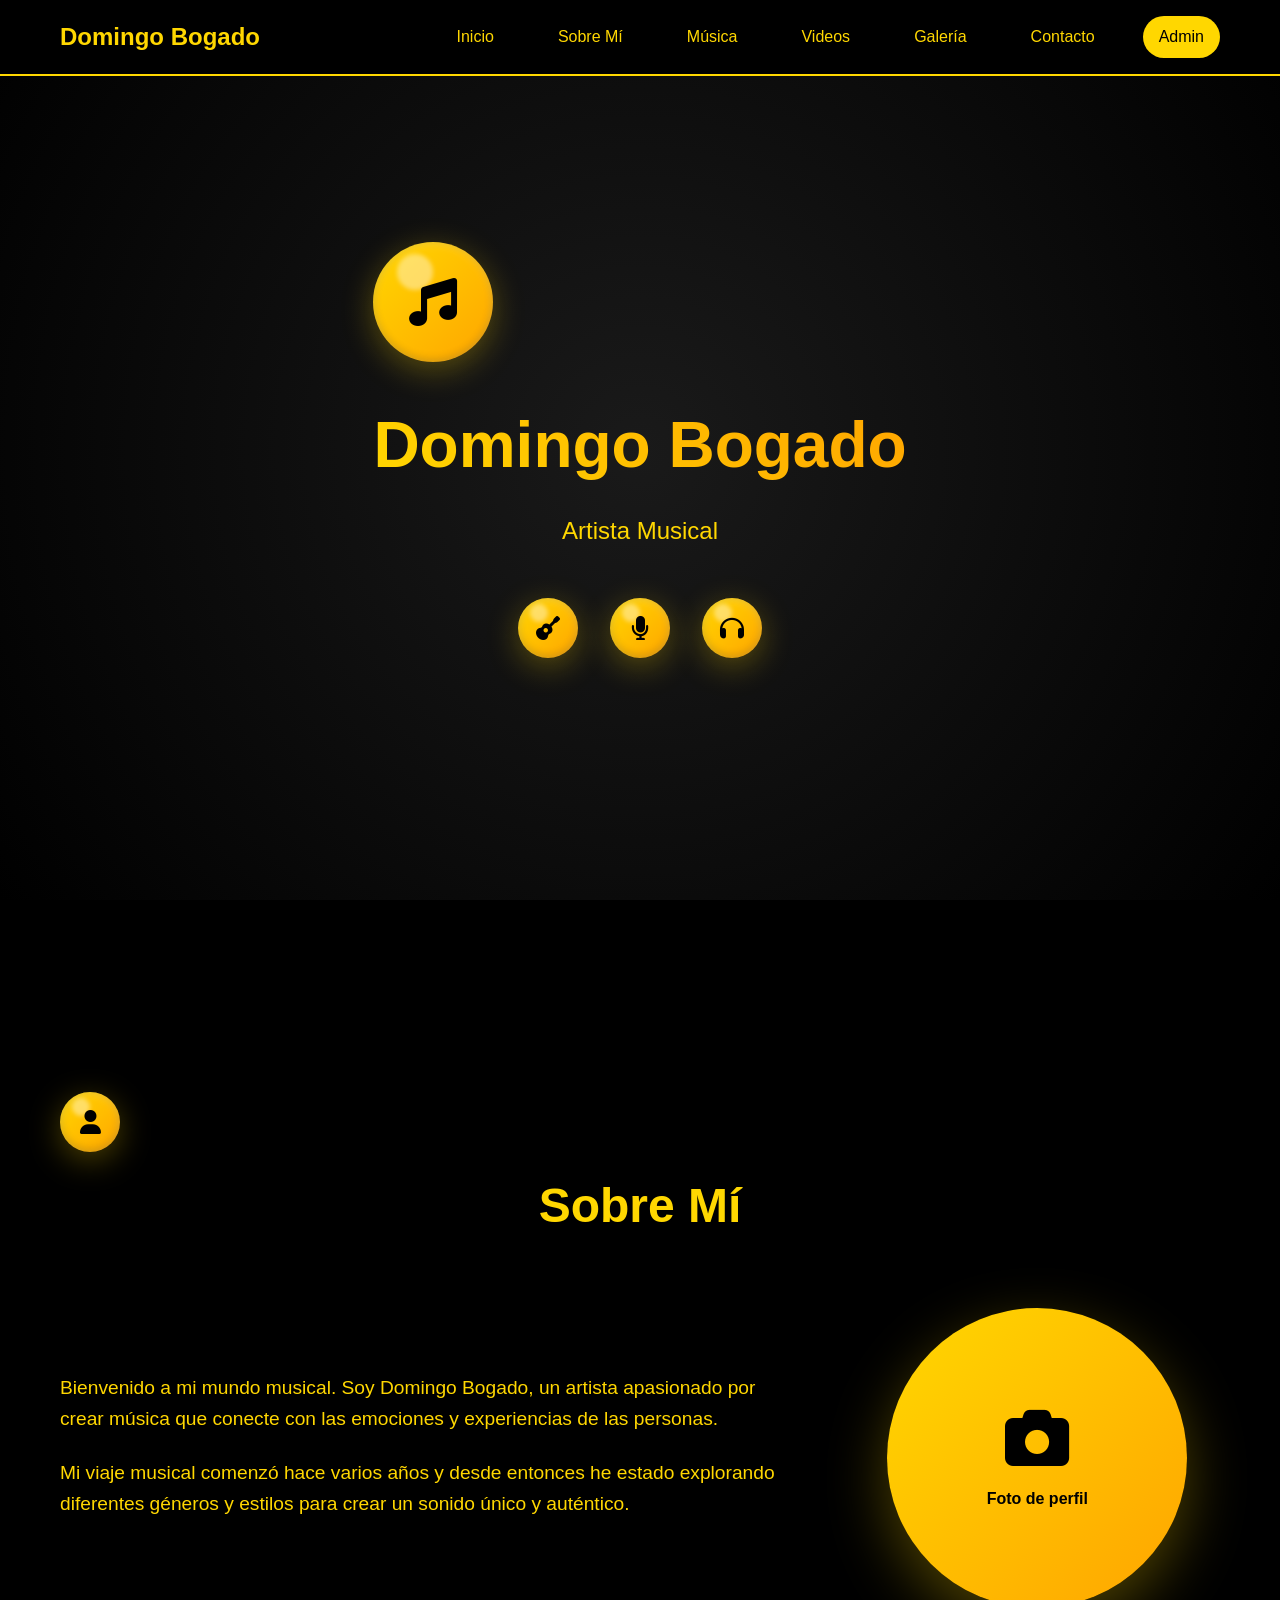
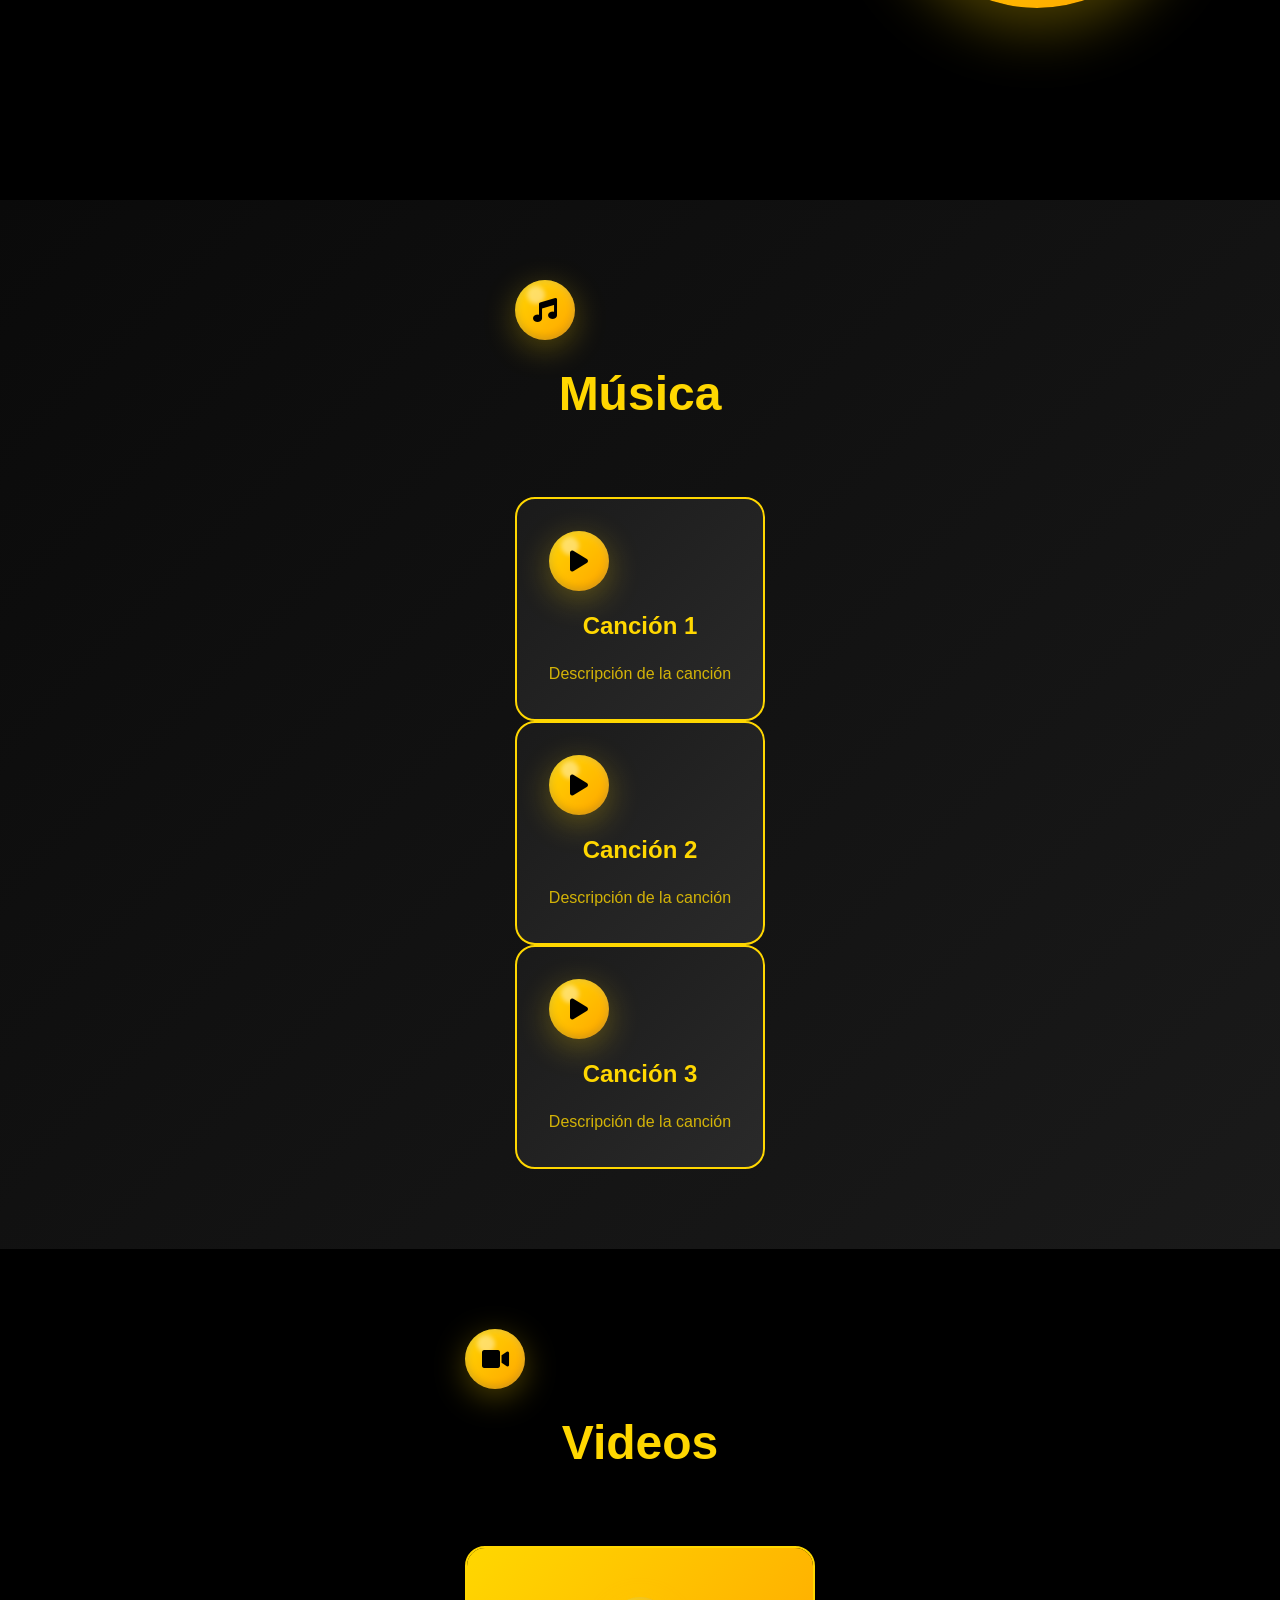
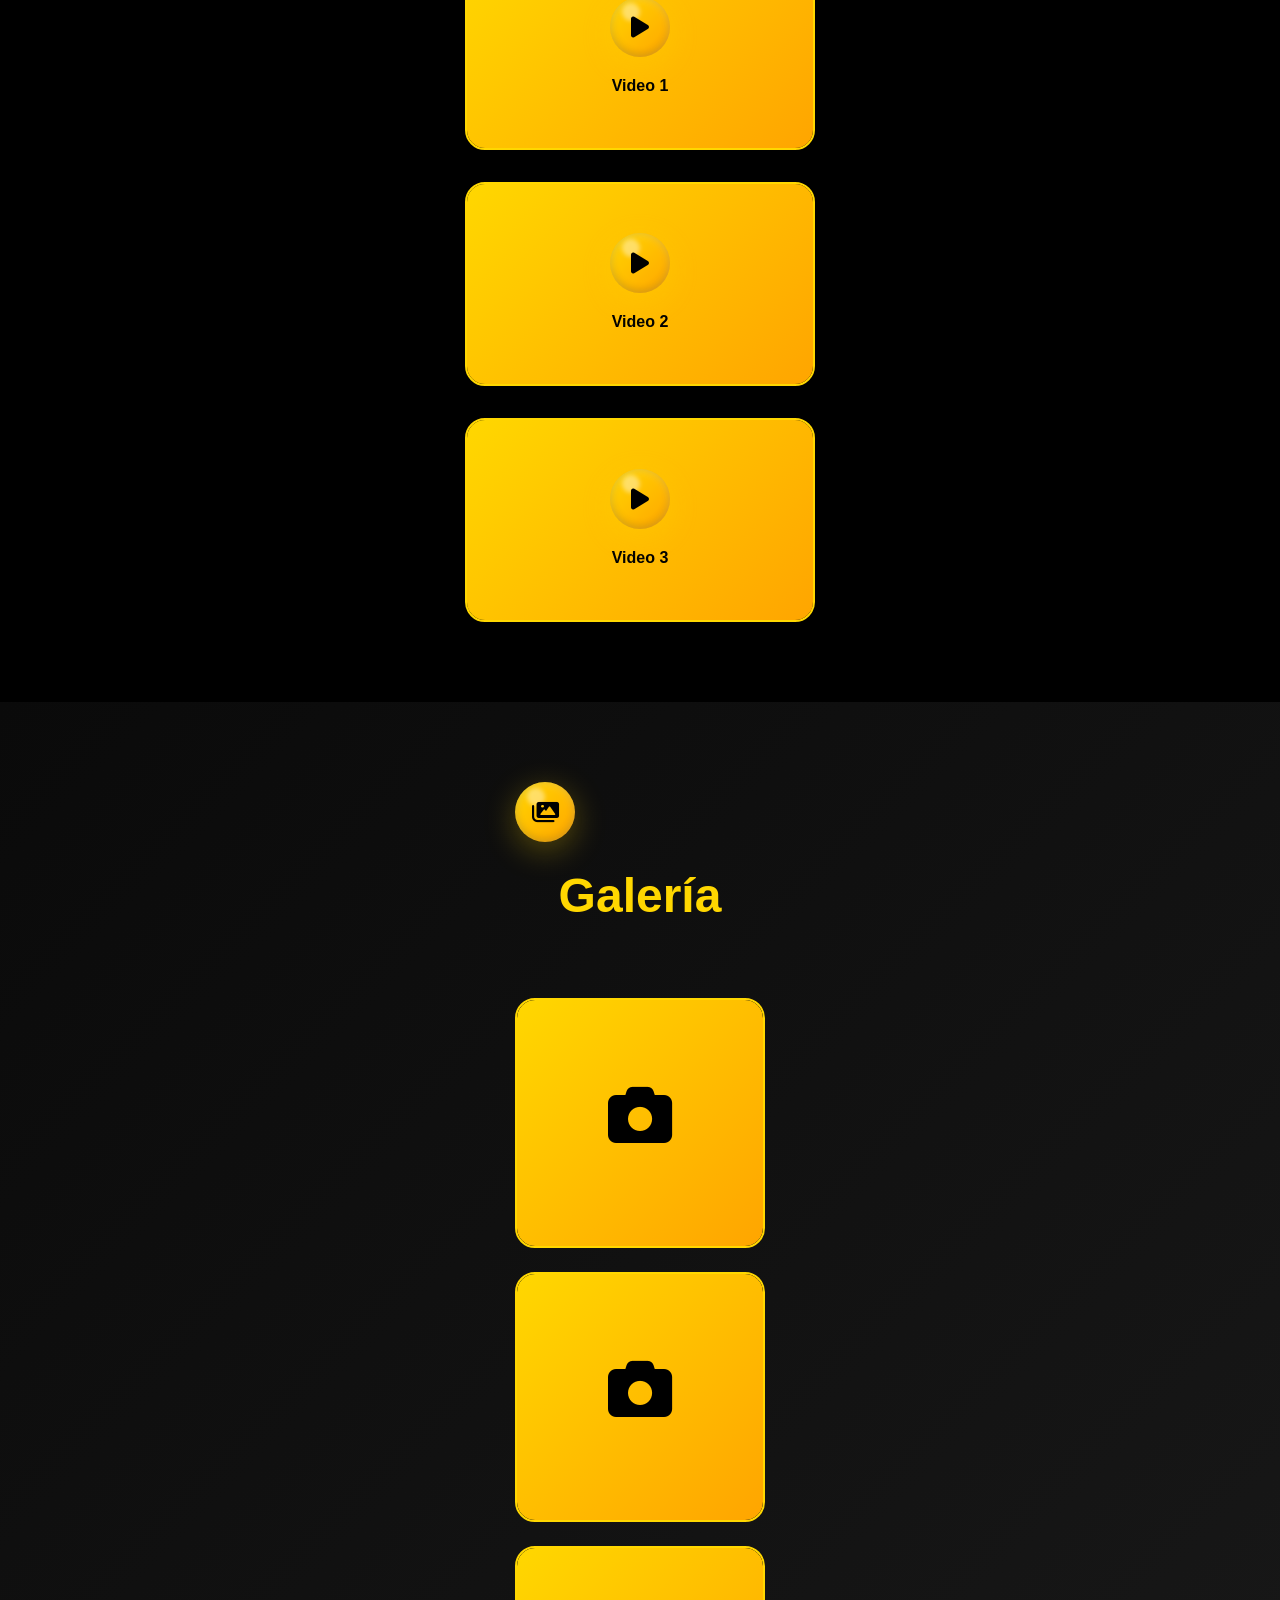
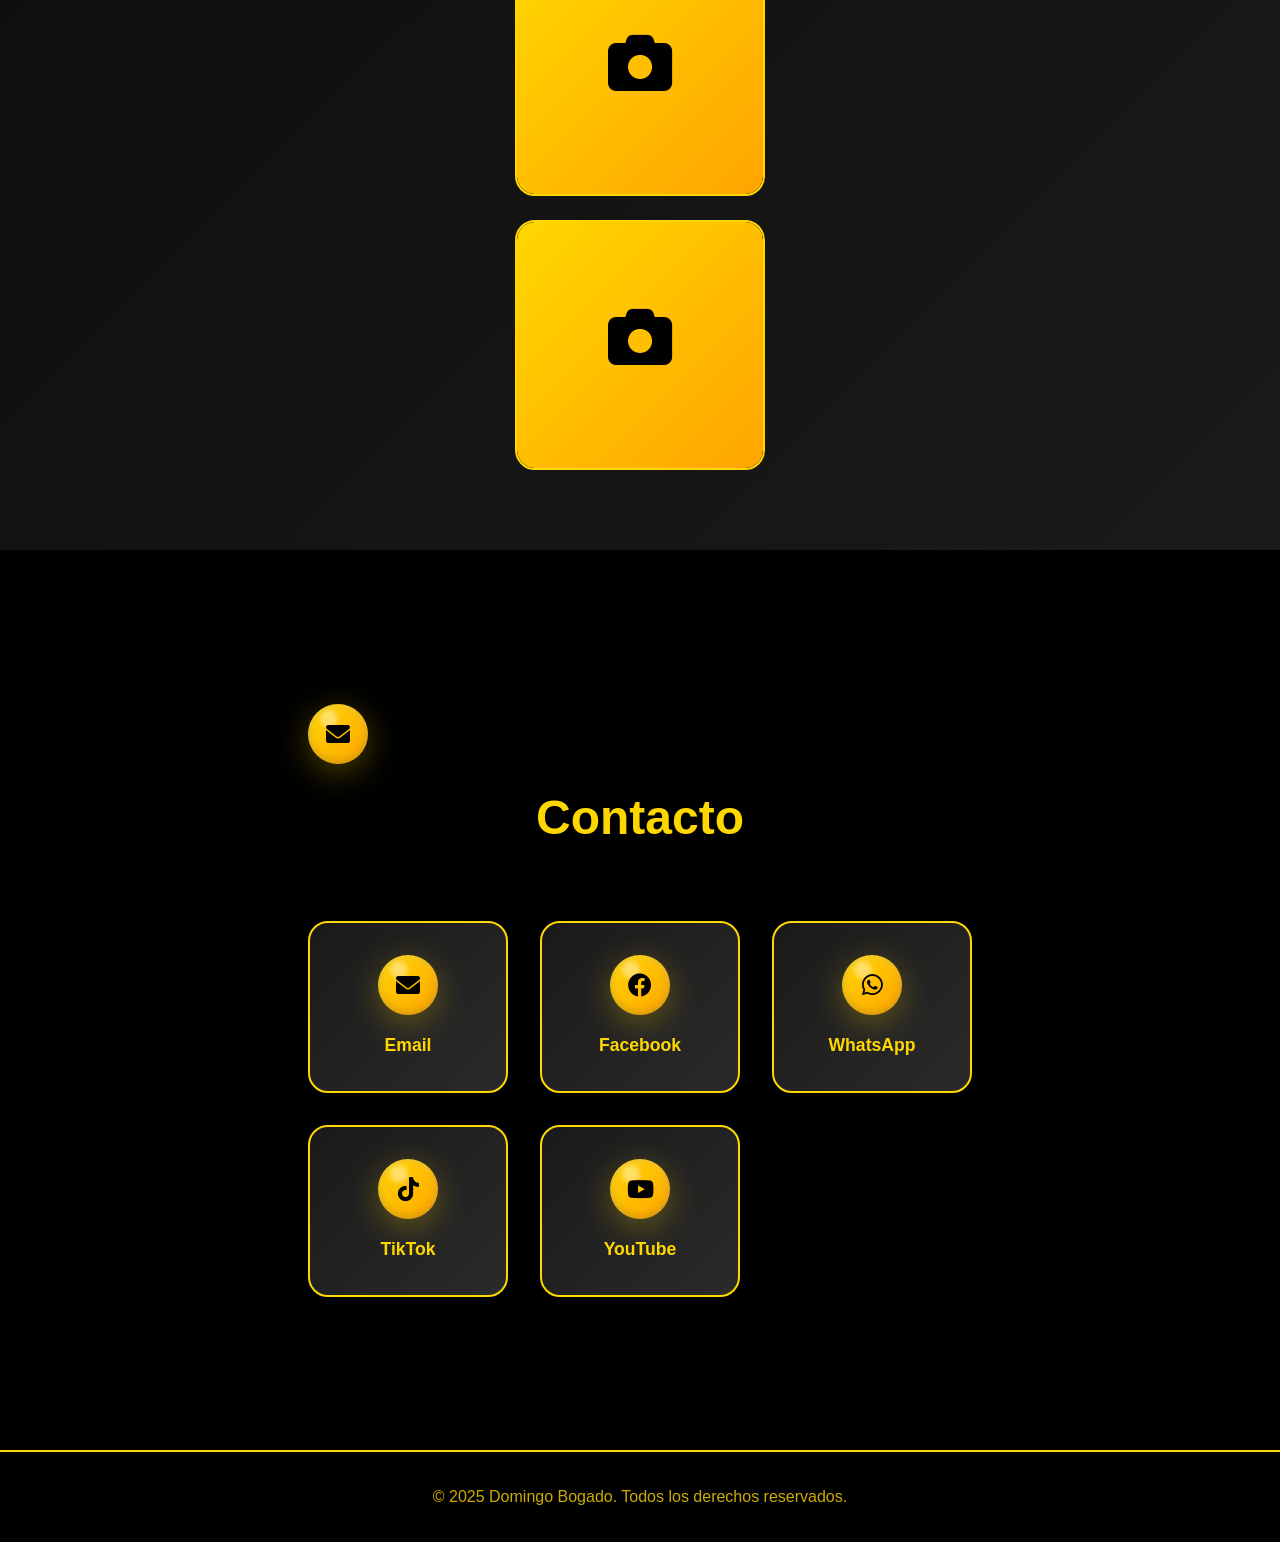
<file: web/index.html>
<!DOCTYPE html>
<html lang="es">
<head>
    <meta charset="UTF-8">
    <meta name="viewport" content="width=device-width, initial-scale=1.0">
    <title>Domingo Bogado - Artista</title>
    <link rel="stylesheet" href="styles.css">
    <link href="https://cdnjs.cloudflare.com/ajax/libs/font-awesome/6.0.0/css/all.min.css" rel="stylesheet">
</head>
<body>
    <!-- Navigation -->
    <nav class="navbar">
        <div class="nav-container">
            <div class="nav-logo">
                <h2>Domingo Bogado</h2>
            </div>
            <div class="nav-menu" id="nav-menu">
                <a href="#home" class="nav-link">Inicio</a>
                <a href="#about" class="nav-link">Sobre Mí</a>
                <a href="#music" class="nav-link">Música</a>
                <a href="#videos" class="nav-link">Videos</a>
                <a href="#gallery" class="nav-link">Galería</a>
                <a href="#contact" class="nav-link">Contacto</a>
                <a href="#admin" class="nav-link admin-link">Admin</a>
            </div>
            <div class="hamburger" id="hamburger">
                <span class="bar"></span>
                <span class="bar"></span>
                <span class="bar"></span>
            </div>
        </div>
    </nav>

    <!-- Hero Section -->
    <section id="home" class="hero">
        <div class="hero-content">
            <div class="bubble-icon main-bubble">
                <i class="fas fa-music"></i>
            </div>
            <h1>Domingo Bogado</h1>
            <p>Artista Musical</p>
            <div class="hero-bubbles">
                <div class="bubble-icon">
                    <i class="fas fa-guitar"></i>
                </div>
                <div class="bubble-icon">
                    <i class="fas fa-microphone"></i>
                </div>
                <div class="bubble-icon">
                    <i class="fas fa-headphones"></i>
                </div>
            </div>
        </div>
    </section>

    <!-- About Section -->
    <section id="about" class="section">
        <div class="container">
            <div class="section-header">
                <div class="bubble-icon">
                    <i class="fas fa-user"></i>
                </div>
                <h2>Sobre Mí</h2>
            </div>
            <div class="about-content">
                <div class="about-text">
                    <p>Bienvenido a mi mundo musical. Soy Domingo Bogado, un artista apasionado por crear música que conecte con las emociones y experiencias de las personas.</p>
                    <p>Mi viaje musical comenzó hace varios años y desde entonces he estado explorando diferentes géneros y estilos para crear un sonido único y auténtico.</p>
                </div>
                <div class="about-image">
                    <div class="image-placeholder">
                        <i class="fas fa-camera"></i>
                        <p>Foto de perfil</p>
                    </div>
                </div>
            </div>
        </div>
    </section> 
   <!-- Music Section -->
    <section id="music" class="section">
        <div class="container">
            <div class="section-header">
                <div class="bubble-icon">
                    <i class="fas fa-music"></i>
                </div>
                <h2>Música</h2>
            </div>
            <div class="music-grid">
                <div class="music-item">
                    <div class="bubble-icon">
                        <i class="fas fa-play"></i>
                    </div>
                    <h3>Canción 1</h3>
                    <p>Descripción de la canción</p>
                </div>
                <div class="music-item">
                    <div class="bubble-icon">
                        <i class="fas fa-play"></i>
                    </div>
                    <h3>Canción 2</h3>
                    <p>Descripción de la canción</p>
                </div>
                <div class="music-item">
                    <div class="bubble-icon">
                        <i class="fas fa-play"></i>
                    </div>
                    <h3>Canción 3</h3>
                    <p>Descripción de la canción</p>
                </div>
            </div>
        </div>
    </section>

    <!-- Videos Section -->
    <section id="videos" class="section">
        <div class="container">
            <div class="section-header">
                <div class="bubble-icon">
                    <i class="fas fa-video"></i>
                </div>
                <h2>Videos</h2>
            </div>
            <div class="video-grid">
                <div class="video-item">
                    <div class="video-placeholder">
                        <div class="bubble-icon">
                            <i class="fas fa-play"></i>
                        </div>
                        <p>Video 1</p>
                    </div>
                </div>
                <div class="video-item">
                    <div class="video-placeholder">
                        <div class="bubble-icon">
                            <i class="fas fa-play"></i>
                        </div>
                        <p>Video 2</p>
                    </div>
                </div>
                <div class="video-item">
                    <div class="video-placeholder">
                        <div class="bubble-icon">
                            <i class="fas fa-play"></i>
                        </div>
                        <p>Video 3</p>
                    </div>
                </div>
            </div>
        </div>
    </section>

    <!-- Gallery Section -->
    <section id="gallery" class="section">
        <div class="container">
            <div class="section-header">
                <div class="bubble-icon">
                    <i class="fas fa-images"></i>
                </div>
                <h2>Galería</h2>
            </div>
            <div class="gallery-grid">
                <div class="gallery-item">
                    <div class="image-placeholder">
                        <i class="fas fa-camera"></i>
                    </div>
                </div>
                <div class="gallery-item">
                    <div class="image-placeholder">
                        <i class="fas fa-camera"></i>
                    </div>
                </div>
                <div class="gallery-item">
                    <div class="image-placeholder">
                        <i class="fas fa-camera"></i>
                    </div>
                </div>
                <div class="gallery-item">
                    <div class="image-placeholder">
                        <i class="fas fa-camera"></i>
                    </div>
                </div>
            </div>
        </div>
    </section>

    <!-- Contact Section -->
    <section id="contact" class="section">
        <div class="container">
            <div class="section-header">
                <div class="bubble-icon">
                    <i class="fas fa-envelope"></i>
                </div>
                <h2>Contacto</h2>
            </div>
            <div class="contact-links">
                <a href="mailto:contacto@domingobogado.com" class="contact-link">
                    <div class="bubble-icon">
                        <i class="fas fa-envelope"></i>
                    </div>
                    <span>Email</span>
                </a>
                <a href="https://facebook.com/domingobogado" class="contact-link" target="_blank">
                    <div class="bubble-icon">
                        <i class="fab fa-facebook"></i>
                    </div>
                    <span>Facebook</span>
                </a>
                <a href="https://wa.me/595123456789" class="contact-link" target="_blank">
                    <div class="bubble-icon">
                        <i class="fab fa-whatsapp"></i>
                    </div>
                    <span>WhatsApp</span>
                </a>
                <a href="https://tiktok.com/@domingobogado" class="contact-link" target="_blank">
                    <div class="bubble-icon">
                        <i class="fab fa-tiktok"></i>
                    </div>
                    <span>TikTok</span>
                </a>
                <a href="https://youtube.com/@domingobogado" class="contact-link" target="_blank">
                    <div class="bubble-icon">
                        <i class="fab fa-youtube"></i>
                    </div>
                    <span>YouTube</span>
                </a>
            </div>
        </div>
    </section>

    <!-- Admin Panel -->
    <section id="admin" class="section admin-section" style="display: none;">
        <div class="container">
            <div class="section-header">
                <div class="bubble-icon">
                    <i class="fas fa-cog"></i>
                </div>
                <h2>Panel de Administración</h2>
            </div>
            <div class="admin-panel">
                <div class="admin-card">
                    <div class="bubble-icon">
                        <i class="fas fa-upload"></i>
                    </div>
                    <h3>Subir Música</h3>
                    <input type="file" id="music-upload" accept="audio/*" multiple>
                    <button onclick="uploadMusic()">Subir</button>
                </div>
                <div class="admin-card">
                    <div class="bubble-icon">
                        <i class="fas fa-video"></i>
                    </div>
                    <h3>Subir Videos</h3>
                    <input type="file" id="video-upload" accept="video/*" multiple>
                    <button onclick="uploadVideo()">Subir</button>
                </div>
                <div class="admin-card">
                    <div class="bubble-icon">
                        <i class="fas fa-images"></i>
                    </div>
                    <h3>Subir Imágenes</h3>
                    <input type="file" id="image-upload" accept="image/*" multiple>
                    <button onclick="uploadImage()">Subir</button>
                </div>
            </div>
        </div>
    </section>

    <!-- Footer -->
    <footer class="footer">
        <div class="container">
            <p>&copy; 2025 Domingo Bogado. Todos los derechos reservados.</p>
        </div>
    </footer>

    <script src="script.js"></script>
</body>
</html>
</file>
<file: web/styles.css>
/* Reset y configuración base */
* {
    margin: 0;
    padding: 0;
    box-sizing: border-box;
}

body {
    font-family: 'Arial', sans-serif;
    background-color: #000000;
    color: #FFD700;
    line-height: 1.6;
    overflow-x: hidden;
}

.container {
    max-width: 1200px;
    margin: 0 auto;
    padding: 0 20px;
}

/* Navegación */
.navbar {
    position: fixed;
    top: 0;
    width: 100%;
    background: rgba(0, 0, 0, 0.95);
    backdrop-filter: blur(10px);
    z-index: 1000;
    padding: 1rem 0;
    border-bottom: 2px solid #FFD700;
}

.nav-container {
    max-width: 1200px;
    margin: 0 auto;
    padding: 0 20px;
    display: flex;
    justify-content: space-between;
    align-items: center;
}

.nav-logo h2 {
    color: #FFD700;
    font-size: 1.5rem;
    font-weight: bold;
}

.nav-menu {
    display: flex;
    gap: 2rem;
}

.nav-link {
    color: #FFD700;
    text-decoration: none;
    font-weight: 500;
    transition: all 0.3s ease;
    padding: 0.5rem 1rem;
    border-radius: 25px;
}

.nav-link:hover {
    background-color: #FFD700;
    color: #000000;
    transform: translateY(-2px);
}

.admin-link {
    background-color: #FFD700;
    color: #000000;
}

.admin-link:hover {
    background-color: #FFA500;
}

.hamburger {
    display: none;
    flex-direction: column;
    cursor: pointer;
}

.bar {
    width: 25px;
    height: 3px;
    background-color: #FFD700;
    margin: 3px 0;
    transition: 0.3s;
}

/* Iconos de burbujas esféricas */
.bubble-icon {
    width: 60px;
    height: 60px;
    background: linear-gradient(135deg, #FFD700, #FFA500);
    border-radius: 50%;
    display: flex;
    align-items: center;
    justify-content: center;
    box-shadow: 
        0 8px 32px rgba(255, 215, 0, 0.3),
        inset 0 2px 8px rgba(255, 255, 255, 0.2),
        inset 0 -2px 8px rgba(0, 0, 0, 0.2);
    transition: all 0.3s ease;
    position: relative;
    overflow: hidden;
}

.bubble-icon::before {
    content: '';
    position: absolute;
    top: 10%;
    left: 20%;
    width: 30%;
    height: 30%;
    background: rgba(255, 255, 255, 0.4);
    border-radius: 50%;
    filter: blur(2px);
}

.bubble-icon i {
    color: #000000;
    font-size: 1.5rem;
    z-index: 2;
}

.bubble-icon:hover {
    transform: translateY(-5px) scale(1.1);
    box-shadow: 
        0 15px 40px rgba(255, 215, 0, 0.5),
        inset 0 2px 8px rgba(255, 255, 255, 0.3),
        inset 0 -2px 8px rgba(0, 0, 0, 0.3);
}

.main-bubble {
    width: 120px;
    height: 120px;
}

.main-bubble i {
    font-size: 3rem;
}

/* Hero Section */
.hero {
    height: 100vh;
    display: flex;
    align-items: center;
    justify-content: center;
    text-align: center;
    background: radial-gradient(circle at center, #1a1a1a 0%, #000000 100%);
    position: relative;
}

.hero-content h1 {
    font-size: 4rem;
    margin: 2rem 0 1rem;
    background: linear-gradient(45deg, #FFD700, #FFA500);
    -webkit-background-clip: text;
    -webkit-text-fill-color: transparent;
    background-clip: text;
}

.hero-content p {
    font-size: 1.5rem;
    margin-bottom: 3rem;
    color: #FFD700;
}

.hero-bubbles {
    display: flex;
    gap: 2rem;
    justify-content: center;
    margin-top: 3rem;
}

/* Secciones */
.section {
    padding: 5rem 0;
    min-height: 100vh;
    display: flex;
    align-items: center;
}

.section:nth-child(even) {
    background: linear-gradient(135deg, #0a0a0a 0%, #1a1a1a 100%);
}

.section-header {
    text-align: center;
    margin-bottom: 4rem;
}

.section-header h2 {
    font-size: 3rem;
    margin-top: 1rem;
    color: #FFD700;
}

/* About Section */
.about-content {
    display: grid;
    grid-template-columns: 2fr 1fr;
    gap: 4rem;
    align-items: center;
}

.about-text p {
    font-size: 1.2rem;
    margin-bottom: 1.5rem;
    color: #FFD700;
}

.about-image {
    display: flex;
    justify-content: center;
}

.image-placeholder {
    width: 300px;
    height: 300px;
    background: linear-gradient(135deg, #FFD700, #FFA500);
    border-radius: 50%;
    display: flex;
    flex-direction: column;
    align-items: center;
    justify-content: center;
    box-shadow: 0 20px 60px rgba(255, 215, 0, 0.3);
}

.image-placeholder i {
    font-size: 4rem;
    color: #000000;
    margin-bottom: 1rem;
}

.image-placeholder p {
    color: #000000;
    font-weight: bold;
}/
* Music Section */
.music-grid {
    display: grid;
    grid-template-columns: repeat(auto-fit, minmax(300px, 1fr));
    gap: 2rem;
}

.music-item {
    background: linear-gradient(135deg, #1a1a1a, #2a2a2a);
    padding: 2rem;
    border-radius: 20px;
    text-align: center;
    border: 2px solid #FFD700;
    transition: all 0.3s ease;
}

.music-item:hover {
    transform: translateY(-10px);
    box-shadow: 0 20px 40px rgba(255, 215, 0, 0.3);
}

.music-item h3 {
    margin: 1rem 0;
    color: #FFD700;
    font-size: 1.5rem;
}

.music-item p {
    color: #FFD700;
    opacity: 0.8;
}

/* Video Section */
.video-grid {
    display: grid;
    grid-template-columns: repeat(auto-fit, minmax(350px, 1fr));
    gap: 2rem;
}

.video-item {
    background: linear-gradient(135deg, #1a1a1a, #2a2a2a);
    border-radius: 20px;
    overflow: hidden;
    border: 2px solid #FFD700;
    transition: all 0.3s ease;
}

.video-item:hover {
    transform: translateY(-10px);
    box-shadow: 0 20px 40px rgba(255, 215, 0, 0.3);
}

.video-placeholder {
    height: 200px;
    display: flex;
    flex-direction: column;
    align-items: center;
    justify-content: center;
    background: linear-gradient(135deg, #FFD700, #FFA500);
}

.video-placeholder p {
    color: #000000;
    font-weight: bold;
    margin-top: 1rem;
}

/* Gallery Section */
.gallery-grid {
    display: grid;
    grid-template-columns: repeat(auto-fit, minmax(250px, 1fr));
    gap: 1.5rem;
}

.gallery-item {
    aspect-ratio: 1;
    border-radius: 20px;
    overflow: hidden;
    border: 2px solid #FFD700;
    transition: all 0.3s ease;
}

.gallery-item:hover {
    transform: scale(1.05);
    box-shadow: 0 15px 30px rgba(255, 215, 0, 0.4);
}

.gallery-item .image-placeholder {
    width: 100%;
    height: 100%;
    border-radius: 18px;
}

/* Contact Section */
.contact-links {
    display: grid;
    grid-template-columns: repeat(auto-fit, minmax(200px, 1fr));
    gap: 2rem;
    max-width: 800px;
    margin: 0 auto;
}

.contact-link {
    display: flex;
    flex-direction: column;
    align-items: center;
    text-decoration: none;
    color: #FFD700;
    padding: 2rem;
    background: linear-gradient(135deg, #1a1a1a, #2a2a2a);
    border-radius: 20px;
    border: 2px solid #FFD700;
    transition: all 0.3s ease;
}

.contact-link:hover {
    transform: translateY(-10px);
    background: linear-gradient(135deg, #FFD700, #FFA500);
    color: #000000;
    box-shadow: 0 20px 40px rgba(255, 215, 0, 0.4);
}

.contact-link span {
    margin-top: 1rem;
    font-weight: bold;
    font-size: 1.1rem;
}

/* Admin Panel */
.admin-section {
    background: linear-gradient(135deg, #0a0a0a, #1a1a1a);
}

.admin-panel {
    display: grid;
    grid-template-columns: repeat(auto-fit, minmax(300px, 1fr));
    gap: 2rem;
}

.admin-card {
    background: linear-gradient(135deg, #1a1a1a, #2a2a2a);
    padding: 2rem;
    border-radius: 20px;
    text-align: center;
    border: 2px solid #FFD700;
    transition: all 0.3s ease;
}

.admin-card:hover {
    transform: translateY(-5px);
    box-shadow: 0 15px 30px rgba(255, 215, 0, 0.3);
}

.admin-card h3 {
    margin: 1rem 0;
    color: #FFD700;
    font-size: 1.5rem;
}

.admin-card input[type="file"] {
    margin: 1rem 0;
    padding: 0.5rem;
    background: #000000;
    color: #FFD700;
    border: 2px solid #FFD700;
    border-radius: 10px;
    width: 100%;
}

.admin-card button {
    background: linear-gradient(135deg, #FFD700, #FFA500);
    color: #000000;
    border: none;
    padding: 1rem 2rem;
    border-radius: 25px;
    font-weight: bold;
    cursor: pointer;
    transition: all 0.3s ease;
    width: 100%;
}

.admin-card button:hover {
    transform: translateY(-2px);
    box-shadow: 0 10px 20px rgba(255, 215, 0, 0.4);
}

/* Footer */
.footer {
    background: #000000;
    padding: 2rem 0;
    text-align: center;
    border-top: 2px solid #FFD700;
}

.footer p {
    color: #FFD700;
    opacity: 0.8;
}

/* Responsive Design */
@media (max-width: 768px) {
    .hamburger {
        display: flex;
    }
    
    .nav-menu {
        position: fixed;
        left: -100%;
        top: 70px;
        flex-direction: column;
        background-color: rgba(0, 0, 0, 0.95);
        width: 100%;
        text-align: center;
        transition: 0.3s;
        padding: 2rem 0;
    }
    
    .nav-menu.active {
        left: 0;
    }
    
    .hero-content h1 {
        font-size: 2.5rem;
    }
    
    .hero-bubbles {
        flex-wrap: wrap;
        gap: 1rem;
    }
    
    .about-content {
        grid-template-columns: 1fr;
        text-align: center;
    }
    
    .section-header h2 {
        font-size: 2rem;
    }
    
    .contact-links {
        grid-template-columns: repeat(auto-fit, minmax(150px, 1fr));
    }
    
    .bubble-icon {
        width: 50px;
        height: 50px;
    }
    
    .bubble-icon i {
        font-size: 1.2rem;
    }
    
    .main-bubble {
        width: 100px;
        height: 100px;
    }
    
    .main-bubble i {
        font-size: 2.5rem;
    }
}

@media (max-width: 480px) {
    .hero-content h1 {
        font-size: 2rem;
    }
    
    .section {
        padding: 3rem 0;
    }
    
    .music-grid,
    .video-grid {
        grid-template-columns: 1fr;
    }
    
    .gallery-grid {
        grid-template-columns: repeat(2, 1fr);
    }
}

/* Animaciones */
@keyframes float {
    0%, 100% { transform: translateY(0px); }
    50% { transform: translateY(-20px); }
}

.bubble-icon {
    animation: float 3s ease-in-out infinite;
}

.bubble-icon:nth-child(2) {
    animation-delay: 0.5s;
}

.bubble-icon:nth-child(3) {
    animation-delay: 1s;
}

.bubble-icon:nth-child(4) {
    animation-delay: 1.5s;
}

/* Scroll suave */
html {
    scroll-behavior: smooth;
}
</file>
